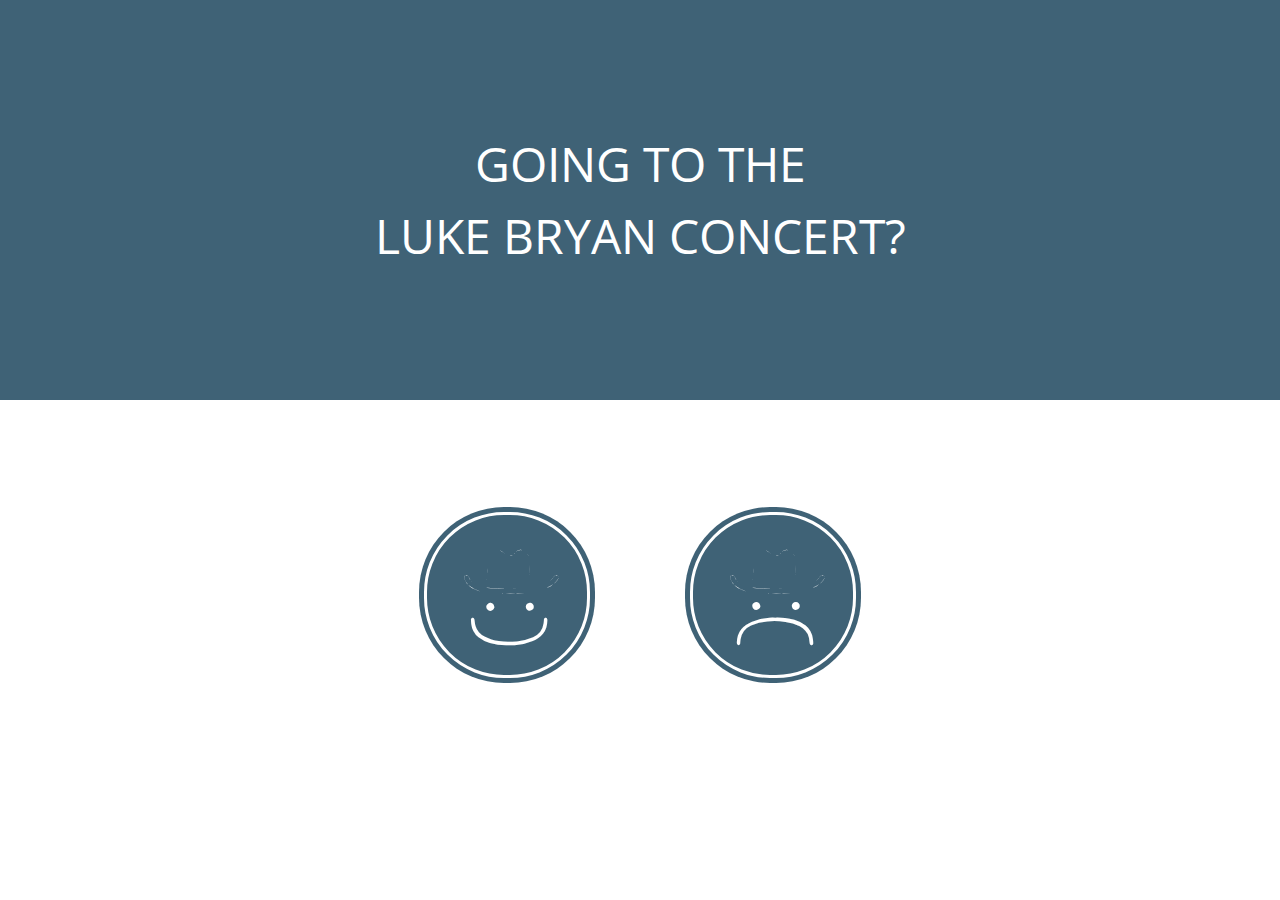
<file: index.html>
<!DOCTYPE html>
<html lang="en-ca">
<head>
	<meta charset="utf-8">
	<title>Exercise 1</title>
	<link href="css/main.css" rel="stylesheet">
	<link href="css/custom-font.css" rel="stylesheet">
	<link href='http://fonts.googleapis.com/css?family=Open+Sans' rel='stylesheet' type='text/css'>
</head>
<body>


	<section class="intro-section">
		<div class="text-box">
		<p> GOING TO THE </p>
		<p class="p2"> LUKE BRYAN CONCERT? </p>
	</div>
	</section>


	<div id="class" class="circle">
		<a href="yes.html" id="circle">
		<i class="icon-yes-cowboy"></i>
		</a>
		<a href="no.html" id="circle">
		<i class="icon-no-cowboy"></i>
		</a>
	</div>

</body>
</html>
</file>
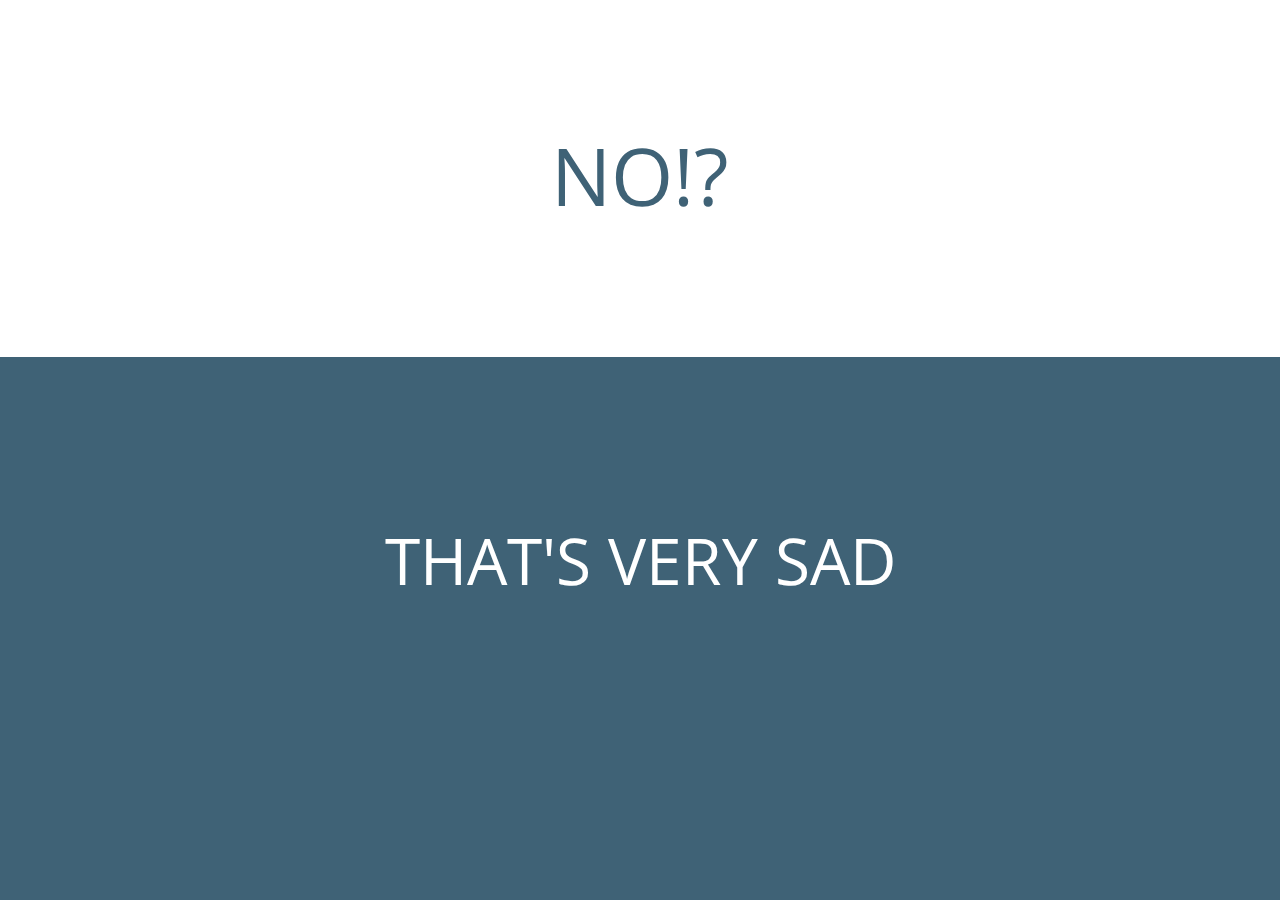
<file: no.html>
<!DOCTYPE html>
<html lang="en-ca">
<head>
	<meta charset="utf-8">
	<title>NO!?</title>
	<link href="css/yes.css" rel="stylesheet">
	<link href='http://fonts.googleapis.com/css?family=Open+Sans' rel='stylesheet' type='text/css'>
</head>
<body>

	<p class="yes1">NO!?</p>
	<p class="yes">THAT'S VERY SAD</p>

</body>
</html>
</file>
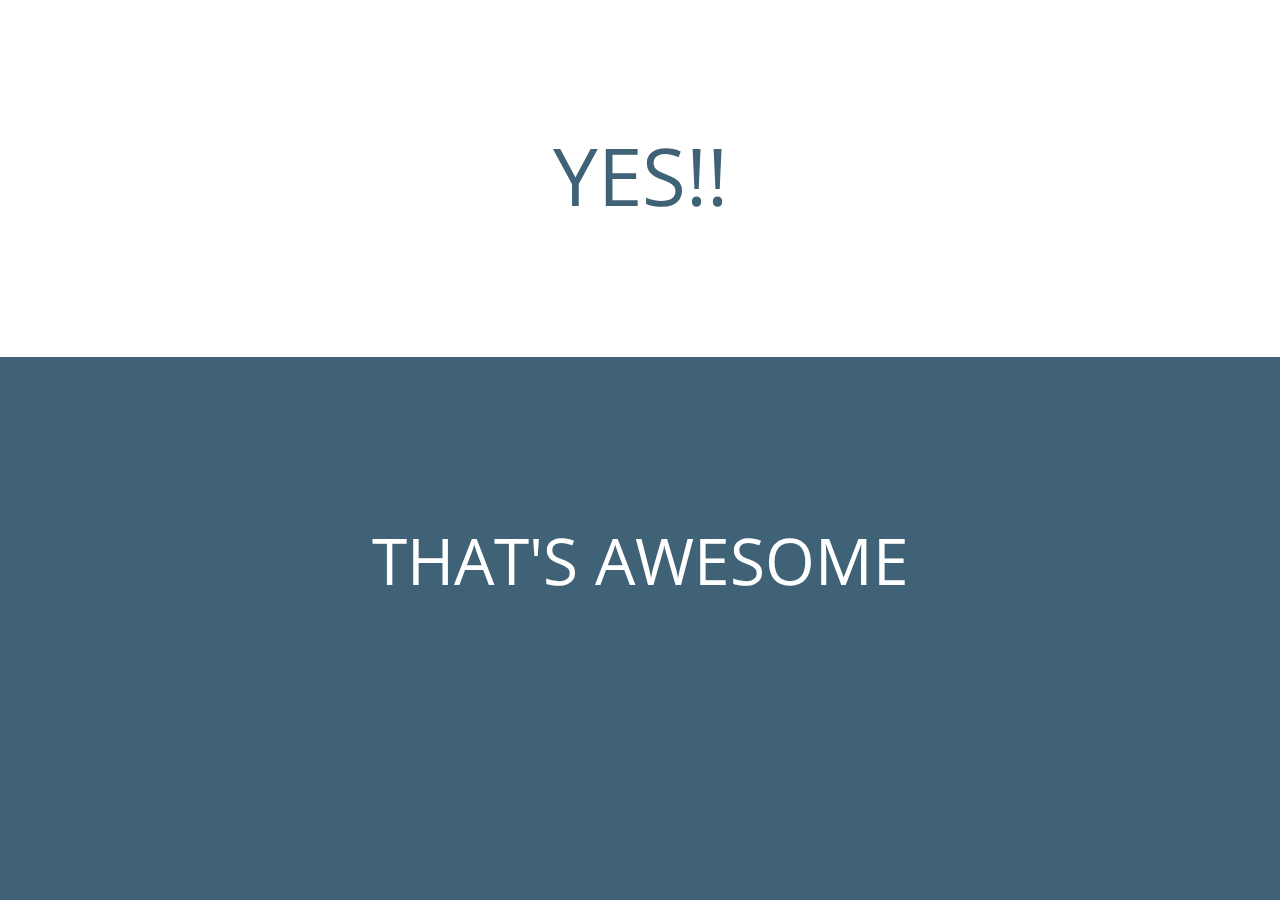
<file: yes.html>
<!DOCTYPE html>
<html lang="en-ca">
<head>
	<meta charset="utf-8">
	<title>Yes!!</title>
	<link href="css/yes.css" rel="stylesheet">
	<link href='http://fonts.googleapis.com/css?family=Open+Sans' rel='stylesheet' type='text/css'>
</head>
<body>

	<p class="yes1">YES!!</p>
	<p class="yes">THAT'S AWESOME</p>

</body>
</html>
</file>
<file: css/main.css>
body {
	margin: 0;
	padding: 0;
	font: normal 100%/1.5 sans-serif;
	background-color: #fff;
}

img {
	display: block;
	margin: 0 auto;
}

section {
	padding: 5rem 0;
}

.intro-section {
	background-color: #3f6276;
}

.answers {
	width: 200px;
	display: inline-block;
	margin: 0.25em 1.5%;
}

.answers-section {
	background-color: #ffffff;
	background-size: cover;
	text-align: center;
}

.question-section {
	background-color: #ffffff;
	background-size: cover;
	text-align: center;
	padding: 6rem 0;
	font-size: 8rem;
}

p {
	font-family: "open sans";
	font-size: 3rem;
	color: #ffffff;
	text-align: center;
}

.p2 {
	font-family: "open sans" , sans-serif;
	font-size: 3rem;
	color: #ffffff;
	text-align: center;
	margin-top: -3rem;
}

#circle{
  background-color: #3f6276;
  display: inline-block;
  margin: 2rem 3rem;
  font-weight: bold;
  width: 160px;
  height: 160px;
  font-size: 7rem;
  text-align: center;
  color:white;
  text-transform: uppercase;
  border: 3px solid white;
  border-radius: 80px;
  box-shadow: 0 0 0 5px #3f6276;
  -webkit-transition: all 0.5s ease-in-out;
  -moz-transition: all 0.5s ease-in-out;
  -o-transition: all 0.5s ease-in-out;
  -ms-transition: all 0.5s ease-in-out;
  transition: all 0.5s ease-in-out;
}

#circle:hover{
  background-color: #174d6c;
  box-shadow:0 0 0 5px #174d6c;
}

.circle{
	text-align: center;
	padding-top: 5rem;
}
</file>
<file: css/custom-font.css>
@font-face {
  font-family: 'custom-font';
  src: url('../fonts/custom-font.eot?46597879');
  src: url('../fonts/custom-font.eot?46597879#iefix') format('embedded-opentype'),
       url('../fonts/custom-font.woff?46597879') format('woff'),
       url('../fonts/custom-font.ttf?46597879') format('truetype'),
       url('../fonts/custom-font.svg?46597879#fontello') format('svg');
  font-weight: normal;
  font-style: normal;
}
/* Chrome hack: SVG is rendered more smooth in Windozze. 100% magic, uncomment if you need it. */
/* Note, that will break hinting! In other OS-es font will be not as sharp as it could be */
/*
@media screen and (-webkit-min-device-pixel-ratio:0) {
  @font-face {
    font-family: 'fontello';
    src: url('../font/fontello.svg?46597879#fontello') format('svg');
  }
}
*/
 
 [class^="icon-"]:before, [class*=" icon-"]:before {
  font-family: "custom-font";
  font-style: normal;
  font-weight: normal;
  speak: none;
 
  display: inline-block;
  text-decoration: inherit;
  width: 1em;
  margin-right: .2em;
  text-align: center;
  /* opacity: .8; */
 
  /* For safety - reset parent styles, that can break glyph codes*/
  font-variant: normal;
  text-transform: none;
     
  /* fix buttons height, for twitter bootstrap */
  line-height: 1em;
 
  /* Animation center compensation - margins should be symmetric */
  /* remove if not needed */
  margin-left: .2em;
 
  /* you can be more comfortable with increased icons size */
  /* font-size: 120%; */
 
  /* Uncomment for 3D effect */
  /* text-shadow: 1px 1px 1px rgba(127, 127, 127, 0.3); */
}
 
.icon-yes-cowboy:before { content: '\e800'; } /* '' */
.icon-no-cowboy:before { content: '\e801'; } /* '' */
</file>
<file: css/yes.css>
body {
	font-family: "open sans";
	text-align: center;
	background-color: #3f6276;
}

.yes {
	font-size: 4em;
	background-color: #3f6276;
	color: #ffffff;
	padding: 6rem 0
}

.yes1 {
	font-size: 5em;
	background-color: #ffffff;
	color: #3f6276;
	padding: 8rem 0;
	margin: -1rem -2rem 0 -2rem;

}
</file>
